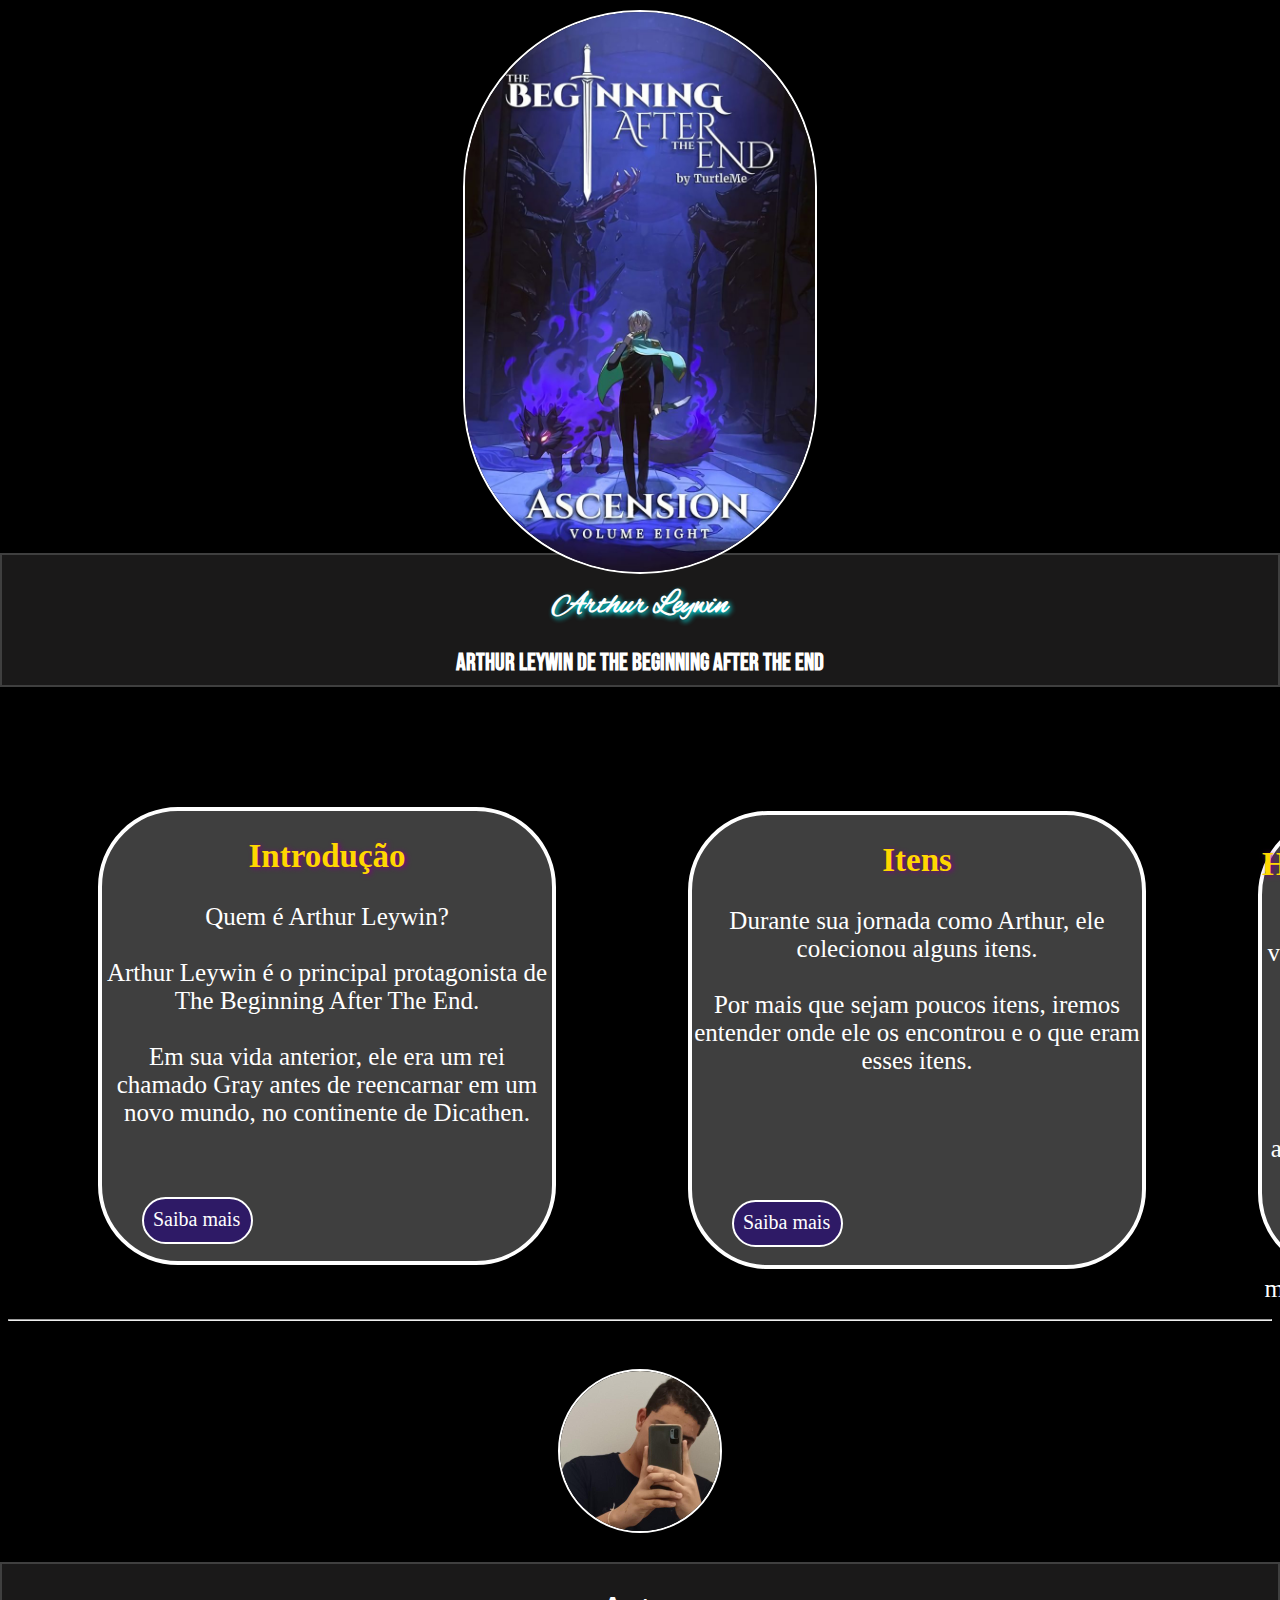
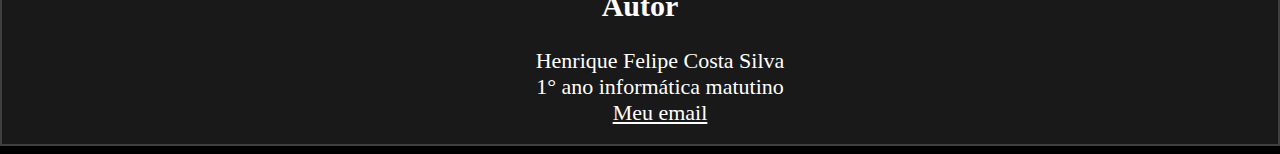
<file: index.html>
<!DOCTYPE html>
<html lang="pt-br">
<head>
    <meta charset="UTF-8">
    <title>Index</title>
    <link href="index.css" rel="stylesheet">
    <link rel="preconnect" href="https://fonts.googleapis.com">
<link rel="preconnect" href="https://fonts.gstatic.com" crossorigin>
<link href="https://fonts.googleapis.com/css2?family=Alex+Brush&family=Bebas+Neue&family=Cinzel+Decorative:wght@400;700;900&family=Comfortaa:wght@300..700&display=swap" rel="stylesheet">
</head>
<body>
    <div id="B2"><img class="B2"src="art5.jpg"></div>
<div id="Topo">
    <div class="A2"><h1 >Arthur Leywin</h1></div>
    <div class="C2"><h2>Arthur Leywin de The Beginning After The End</h2></div>
</div>
<div id="AB">
    <div class="at">
        <h2 class="L">Introdução</h2>
            <p class="p">Quem é Arthur Leywin?<br><br> Arthur Leywin é o principal protagonista de The Beginning After The End.<br><br> Em sua vida anterior, ele era um rei chamado Gray antes de reencarnar em um novo mundo, no continente de Dicathen.</p>
        <a class="p1" href="post1.html">Saiba mais</a>
    </div>
</div>
<div id="AC">
    <div class="at">
        <h2 class="L">Habilidades</h2>
            <p class="p">Em sua nova vida, ele obteve diversas habilidades.<br><br>Ele é um aumentador, possui uma ampla gama de habilidades mágicas e de combate. Utilizando magia e esgrima em conjunto para se aprimorar.<br><br></p>
        <a class="p1" href="post3.html">Saiba mais</a>
    </div>
</div>
</body>
<div id="AD">
    <div class="at">
        <h2 class="L">Itens</h2>
            <p class="p">Durante sua jornada como Arthur, ele colecionou alguns itens.<br><br>Por mais que sejam poucos itens, iremos entender onde ele os encontrou e o que eram esses itens.</p>
        <a class="p12" href="post2.html">Saiba mais</a>
    </div>
</div>
<hr>
    <div id="IMG"><img class="oi"src="file.jpg"></div>
    <div id="id"> 
        <h2 class="h">Autor</h2>
            <ul>
                <li>Henrique Felipe Costa Silva</li>
                <li>1° ano informática matutino</li>
                <li><a class="pi"href="mailto:202415210019@ifba.edu.br">Meu email</a></li>
            </ul>
    </div>
</body>
</html>
</file>
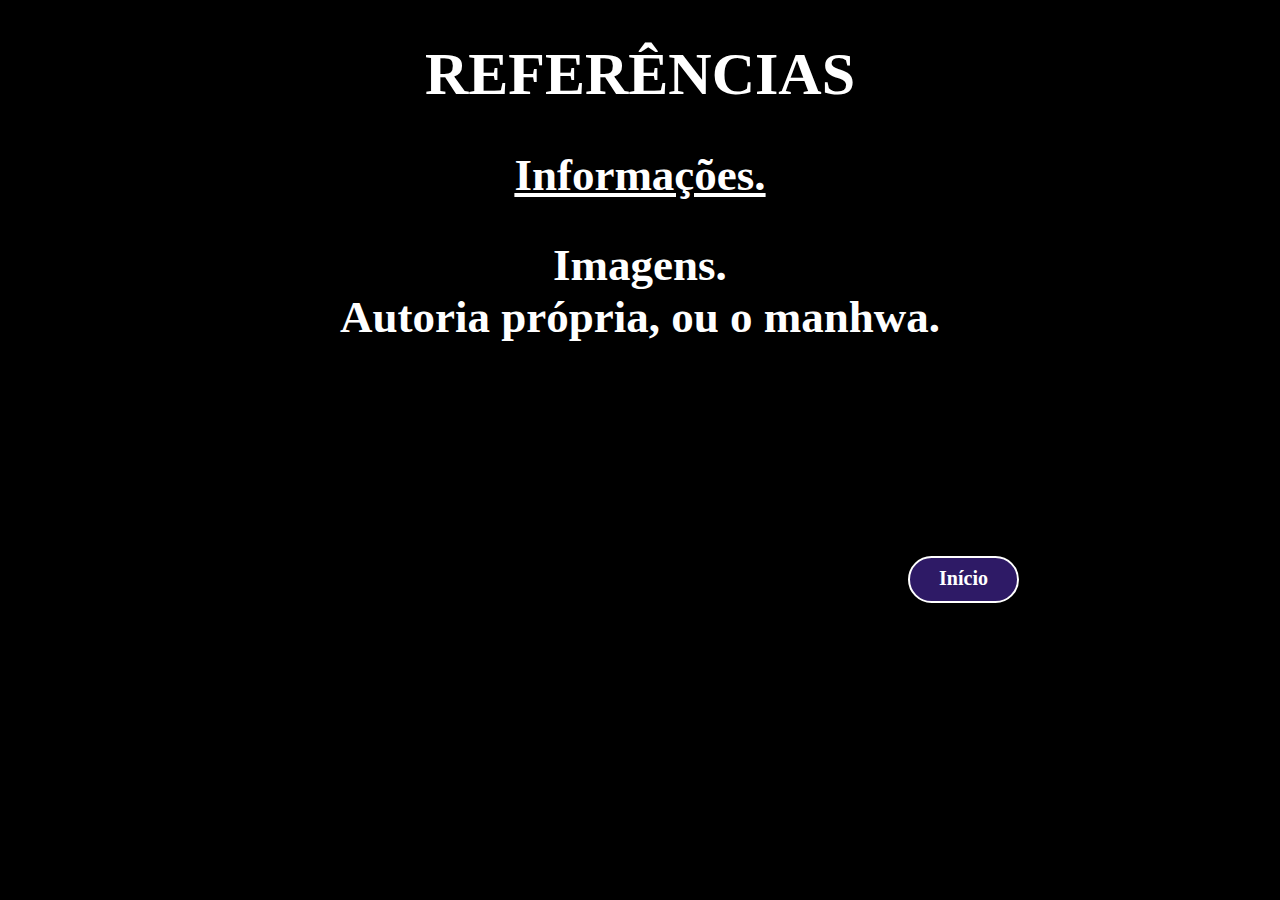
<file: index2.html>
<!DOCTYPE html>
<html lang="pt-br">
<head>
    <meta charset="UTF-8">
    <title>Index</title>
    <link href="index.css" rel="stylesheet">
    <link rel="preconnect" href="https://fonts.googleapis.com">
<link rel="preconnect" href="https://fonts.gstatic.com" crossorigin>
<link href="https://fonts.googleapis.com/css2?family=Alex+Brush&family=Bebas+Neue&family=Cinzel+Decorative:wght@400;700;900&family=Comfortaa:wght@300..700&display=swap" rel="stylesheet">
</head>
<body>
<div id="ref"><h1>REFERÊNCIAS</h1>
<h2><a class="p09" target="_blank" href="https://tbate.fandom.com/wiki/Arthur_Leywin">Informações.</a></h2>
<h2 class="p03">Imagens.<br>Autoria própria, ou o manhwa.</h2>
</div>
<div id="min"><h1 class="min"><a class="p04" href="index.html">Início</a></h1></div>
</body>
</html>
</file>
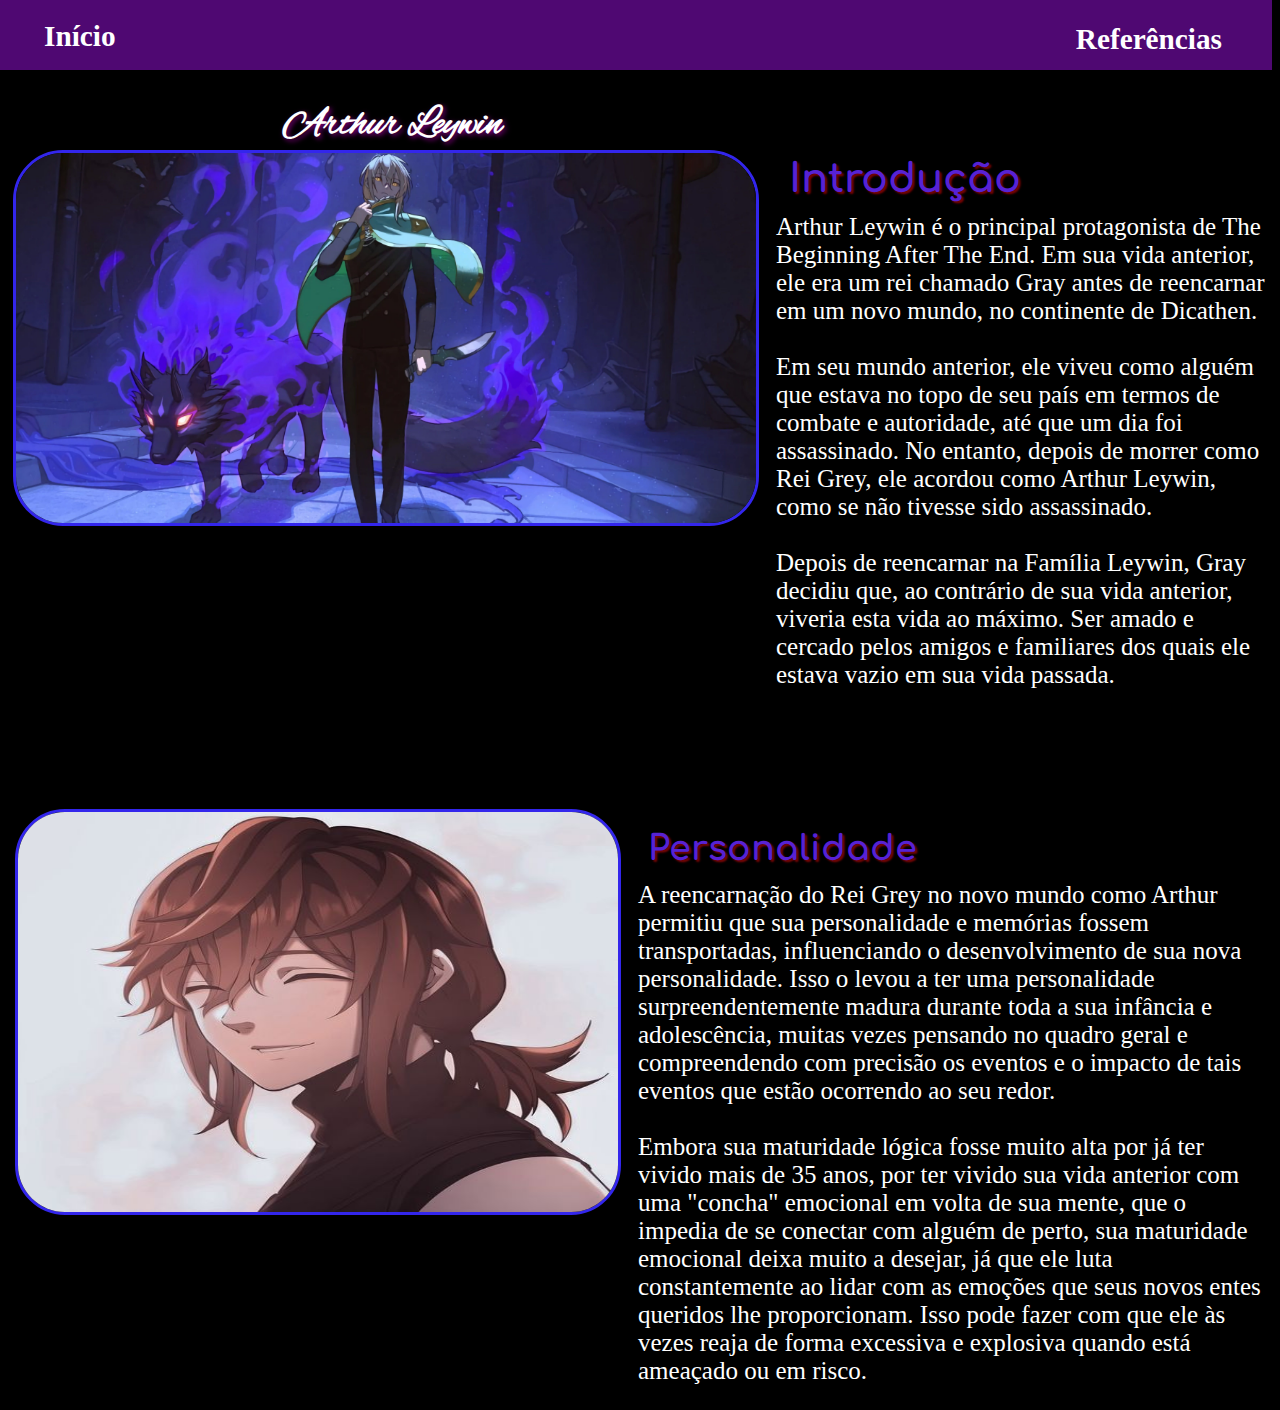
<file: post1.html>
<!DOCTYPE html>
<html lang="pt-br">
<head>
    <meta charset="UTF-8">
    <title>Introdução</title>
    <link href="index.css" rel="stylesheet">
    <link rel="preconnect" href="https://fonts.googleapis.com">
<link rel="preconnect" href="https://fonts.gstatic.com" crossorigin>
<link href="https://fonts.googleapis.com/css2?family=Alex+Brush&family=Bebas+Neue&family=Cinzel+Decorative:wght@400;700;900&family=Comfortaa:wght@300..700&display=swap" rel="stylesheet">
</head>
<body>
<div id="E">
    <a href="index.html" class="G"><h3>Início</h3></a>
    <a href="index2.html" class="G2"><h3>Referências</h3></a>
</div>
<div class="F">
    <h1>Arthur Leywin</h1>
</div>
<div id="A">
        <div class="C"><img class="Arthur"src="art.jpg"></div>
    <div class="B"><h1 >Introdução</h1></div>
    <p class="D"><br>Arthur Leywin é o principal protagonista de The Beginning After The End. Em sua vida anterior, ele era um rei chamado Gray antes de reencarnar em um novo mundo, no continente de Dicathen.<br>
        <br>
        Em seu mundo anterior, ele viveu como alguém que estava no topo de seu país em termos de combate e autoridade, até que um dia foi assassinado. No entanto, depois de morrer como Rei Grey, ele acordou como Arthur Leywin, como se não tivesse sido assassinado.<br>
        <br>
        Depois de reencarnar na Família Leywin, Gray decidiu que, ao contrário de sua vida anterior, viveria esta vida ao máximo. Ser amado e cercado pelos amigos e familiares dos quais ele estava vazio em sua vida passada.</p>      
</div>
<div class="af">
<img class="AAAA"src="AAAAAAAAAAAAAAA.png">
</div>
<div id="perso">
<h1 class="m0">Personalidade</h1>
        <p class="PW">A reencarnação do Rei Grey no novo mundo como Arthur permitiu que sua personalidade e memórias fossem transportadas, influenciando o desenvolvimento de sua nova personalidade. Isso o levou a ter uma personalidade surpreendentemente madura durante toda a sua infância e adolescência, muitas vezes pensando no quadro geral e compreendendo com precisão os eventos e o impacto de tais eventos que estão ocorrendo ao seu redor.<br><br> Embora sua maturidade lógica fosse muito alta por já ter vivido mais de 35 anos, por ter vivido sua vida anterior com uma "concha" emocional em volta de sua mente, que o impedia de se conectar com alguém de perto, sua maturidade emocional deixa muito a desejar, já que ele luta constantemente ao lidar com as emoções que seus novos entes queridos lhe proporcionam. Isso pode fazer com que ele às vezes reaja de forma excessiva e explosiva quando está ameaçado ou em risco.</p>
</div>
</body>
</html>
</file>
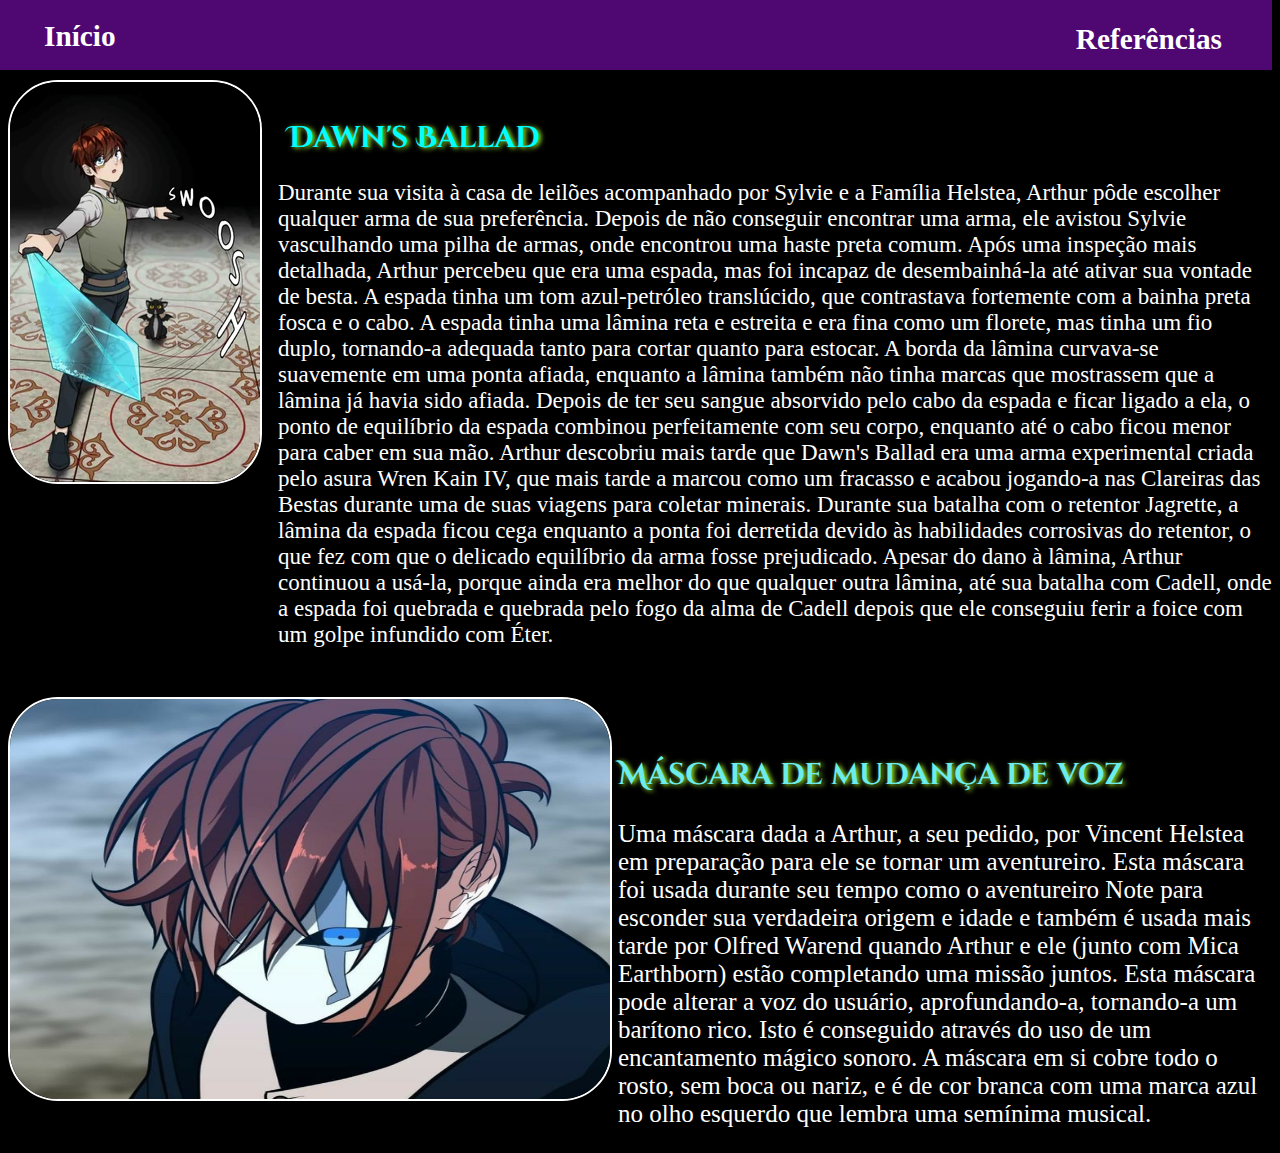
<file: post2.html>
<!DOCTYPE html>
<html lang="pt-br">
<head>
    <meta charset="UTF-8">
    <title>Itens</title>
    <link href="index.css" rel="stylesheet">
    <link rel="preconnect" href="https://fonts.googleapis.com">
<link rel="preconnect" href="https://fonts.gstatic.com" crossorigin>
<link href="https://fonts.googleapis.com/css2?family=Alex+Brush&family=Bebas+Neue&family=Cinzel+Decorative:wght@400;700;900&family=Comfortaa:wght@300..700&display=swap" rel="stylesheet">
</head>
<body>
    <div id="E">
        <a href="index.html" class="G"><h3>Início</h3></a>
        <a href="index2.html" class="G2"><h3>Referências</h3></a>
    </div>
<div id="Z">
    <img id="ok" src="art3.webp">
    <h1 class="pp">Dawn's Ballad</h1>
    <p class="pr"><br><br>Durante sua visita à casa de leilões acompanhado por Sylvie e a Família Helstea, Arthur pôde escolher qualquer arma de sua preferência. Depois de não conseguir encontrar uma arma, ele avistou Sylvie vasculhando uma pilha de armas, onde encontrou uma haste preta comum. Após uma inspeção mais detalhada, Arthur percebeu que era uma espada, mas foi incapaz de desembainhá-la até ativar sua vontade de besta. A espada tinha um tom azul-petróleo translúcido, que contrastava fortemente com a bainha preta fosca e o cabo. A espada tinha uma lâmina reta e estreita e era fina como um florete, mas tinha um fio duplo, tornando-a adequada tanto para cortar quanto para estocar. A borda da lâmina curvava-se suavemente em uma ponta afiada, enquanto a lâmina também não tinha marcas que mostrassem que a lâmina já havia sido afiada. Depois de ter seu sangue absorvido pelo cabo da espada e ficar ligado a ela, o ponto de equilíbrio da espada combinou perfeitamente com seu corpo, enquanto até o cabo ficou menor para caber em sua mão. Arthur descobriu mais tarde que Dawn's Ballad era uma arma experimental criada pelo asura Wren Kain IV, que mais tarde a marcou como um fracasso e acabou jogando-a nas Clareiras das Bestas durante uma de suas viagens para coletar minerais. Durante sua batalha com o retentor Jagrette, a lâmina da espada ficou cega enquanto a ponta foi derretida devido às habilidades corrosivas do retentor, o que fez com que o delicado equilíbrio da arma fosse prejudicado. Apesar do dano à lâmina, Arthur continuou a usá-la, porque ainda era melhor do que qualquer outra lâmina, até sua batalha com Cadell, onde a espada foi quebrada e quebrada pelo fogo da alma de Cadell depois que ele conseguiu ferir a foice com um golpe infundido com Éter.<br><br>
    </p>
    <img src="art4.jpg">
    <h1 class="p0">Máscara de mudança de voz</h1>
    <p class="pk">Uma máscara dada a Arthur, a seu pedido, por Vincent Helstea em preparação para ele se tornar um aventureiro. Esta máscara foi usada durante seu tempo como o aventureiro Note para esconder sua verdadeira origem e idade e também é usada mais tarde por Olfred Warend quando Arthur e ele (junto com Mica Earthborn) estão completando uma missão juntos. Esta máscara pode alterar a voz do usuário, aprofundando-a, tornando-a um barítono rico. Isto é conseguido através do uso de um encantamento mágico sonoro. A máscara em si cobre todo o rosto, sem boca ou nariz, e é de cor branca com uma marca azul no olho esquerdo que lembra uma semínima musical.</p>
</div>

</html>
</file>
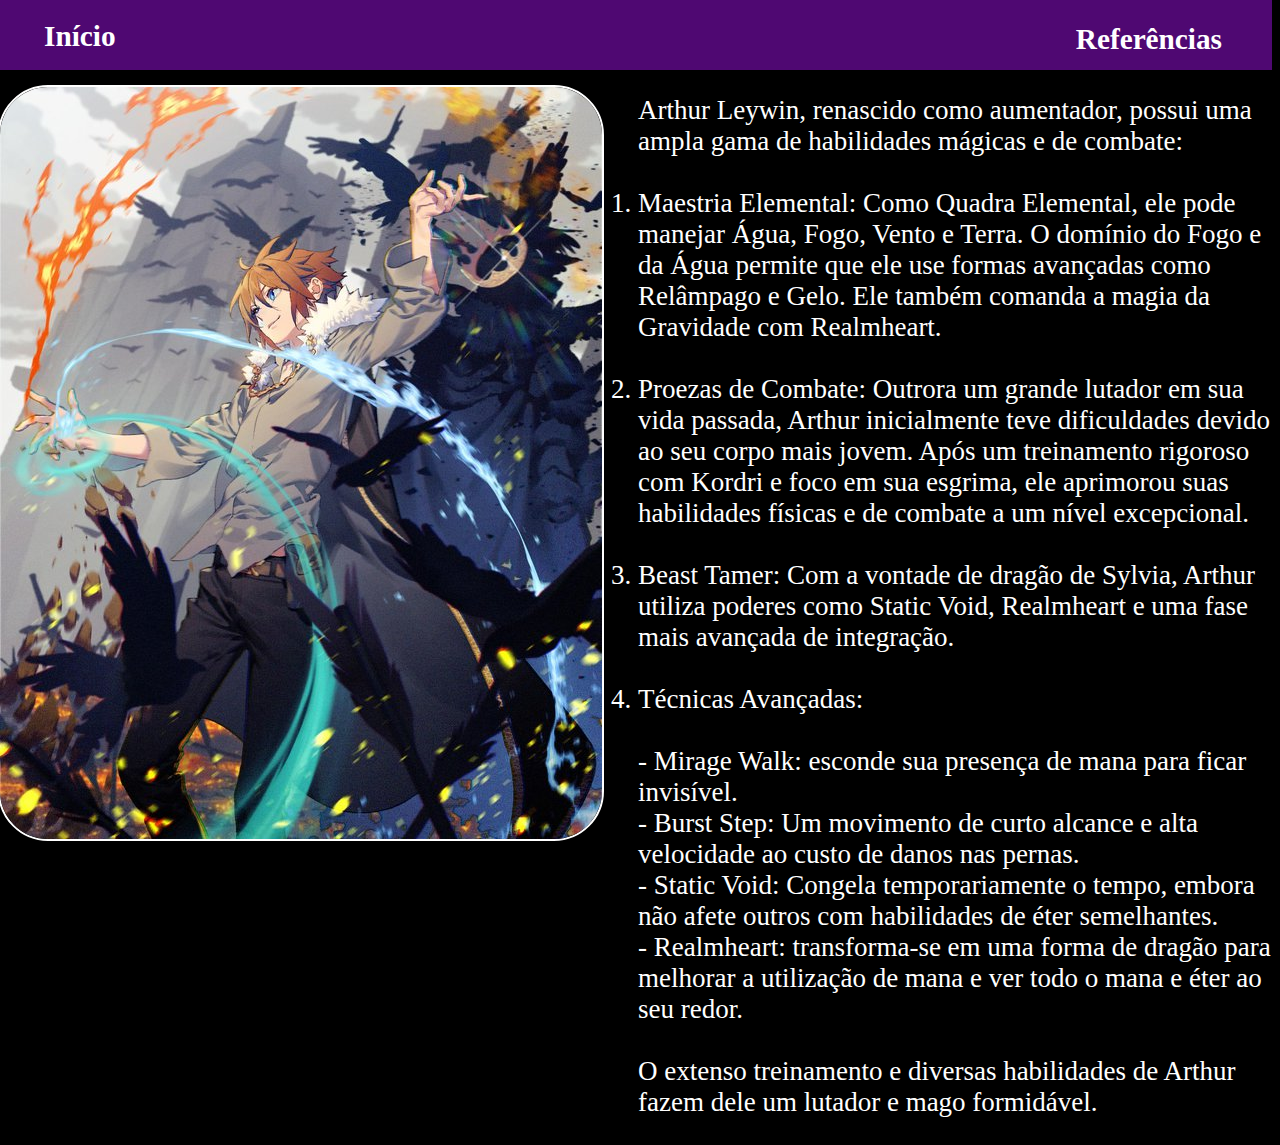
<file: post3.html>
<!DOCTYPE html>
<html lang="pt-br">
<head>
    <meta charset="UTF-8">
    <title>Habilidades</title>
    <link href="index.css" rel="stylesheet">
    <link rel="preconnect" href="https://fonts.googleapis.com">
<link rel="preconnect" href="https://fonts.gstatic.com" crossorigin>
<link href="https://fonts.googleapis.com/css2?family=Alex+Brush&family=Bebas+Neue&family=Cinzel+Decorative:wght@400;700;900&family=Comfortaa:wght@300..700&display=swap" rel="stylesheet">
</head>
<body>
    <div id="E">
        <a href="index.html" class="G"><h3>Início</h3></a>
        <a href="index2.html" class="G2"><h3>Referências</h3></a>
    </div>
<div id="N">
    <img class="n1" src="img1.jpeg">

    <ol class="wtf">Arthur Leywin, renascido como aumentador, possui uma ampla gama de habilidades mágicas e de combate:<br><br>

    <li> Maestria Elemental: Como Quadra Elemental, ele pode manejar Água, Fogo, Vento e Terra. O domínio do Fogo e da Água permite que ele use formas avançadas como Relâmpago e Gelo. Ele também comanda a magia da Gravidade com Realmheart.</li><br>
    
    <li> Proezas de Combate: Outrora um grande lutador em sua vida passada, Arthur inicialmente teve dificuldades devido ao seu corpo mais jovem. Após um treinamento rigoroso com Kordri e foco em sua esgrima, ele aprimorou suas habilidades físicas e de combate a um nível excepcional.</li><br>

    <li> Beast Tamer: Com a vontade de dragão de Sylvia, Arthur utiliza poderes como Static Void, Realmheart e uma fase mais avançada de integração.</li><br>

    <li> Técnicas Avançadas: <br><br>
        - Mirage Walk: esconde sua presença de mana para ficar invisível.<br>
        - Burst Step: Um movimento de curto alcance e alta velocidade ao custo de danos nas pernas.<br>
        - Static Void: Congela temporariamente o tempo, embora não afete outros com habilidades de éter semelhantes.<br>
        - Realmheart: transforma-se em uma forma de dragão para melhorar a utilização de mana e ver todo o mana e éter ao seu redor.<br><br></li> 
     O extenso treinamento e diversas habilidades de Arthur fazem dele um lutador e mago formidável.</ol>
</div>

</html>
</file>
<file: index.css>
body{
    background-color: black;
    color: white;    
}

#Topo{  
    background-color: rgb(26, 25, 25);
    text-align: center;
    height: 120px;
    width: auto;
    margin: -25px -8px auto -8px;
    padding-top: 10px;
    border: 2px, solid rgb(63, 63, 63);
}

.C2{
    font-family: "Bebas Neue", serif;
}
.L{
    color: gold;
    text-shadow: 2px 1px 5px purple;
}

#id{
    background-color: rgb(26, 25, 25);
    text-align: center;
    height: 180px;
    width: auto;
    margin: 25px -8px auto -8px;
    border: 2px, solid rgb(63, 63, 63);
}

.A2{
    text-shadow: 2px 2px 5px aqua;
    font-family: "Alex Brush", serif;
}

.h{
    font-size: 30px;
}

.oi{
   border-radius: 100%;
   width: 160px;
   height: 160px;
   margin-top: 40px;
}

#id li{
    list-style: none;
    font-size: 22px;
}

.pi{
    color: white;
}

#IMG{
    text-align: center;
}

#B2{
    text-align: center;
    margin-top: 10px;
}

.B2{
    width: 350px;
    height: 560px;
    border-radius: 180px;
}

.at{
    height: 450px;
    background-color: rgb(63, 63, 63);
    width: 450px;
    border: 4px solid white;
    border-radius: 80px;
    font-size: 22px;
    color: white;    
}

#AB{
    text-align: center;
    margin-left: 90px;
    margin-top: 120px;
}

#AC{
    text-align: center;
    margin-left: 1250px;
    margin-top: -450px;
    display: flex;
}

#AD{
    text-align: center;
    margin-left: 680px;
    margin-top: -462px;
    display: flex;
}

.p{
    font-size: 25px;
}

.p1{
    text-decoration: none;
    color: white;
    margin-left: 40px;
    margin-top: 70px;
    display: flex;
    background-color: rgb(46, 26, 102);
    width: 89px;
    height: 25px;
    padding: 9px;
    border: 2px solid white;
    font-size: 20px;
    border-radius: 30px;
}

#A{
    display: flex;
    margin: 5px;
    margin-top: 80px;
}

.B{
    margin-top: -100px;
    text-align: left;
    font-size: 20px;
    color: rgb(87, 34, 212);
    margin-left: 30px;
    font-family: "Comfortaa", serif;
    text-shadow: 2px 2px 2px rgb(121, 3, 3);
}

#C{
    text-align: left;
    padding: 5px;
    margin-left: -19px;
}

.D{
    text-align: left;
    margin-top: -45px;
    margin-left: -245px;
    font-size: 25px;
}

#E{
    background-color: rgb(79, 8, 114);
    height: 80px;
    margin-top: -18px;
    margin-left: -15px;
    width: auto;
}
.G{
    margin-left: 50px;
    display: flex;
    font-size: 25px;
    text-decoration: none;
    color: white;
    padding: 1px;
}

.G2{
    margin-right: 50px;
    display: flex;
    font-size: 25px;
    text-decoration: none;
    color: white;
    float: right;
    margin-top: -90px;
}

.F{
    margin-left: 275px;
    margin-top: 30px;
    text-shadow: 2px 2px 5px purple;
    font-family: "Alex Brush", serif;
    font-size: 20px;
}

.wtf{
    margin-left: 590px;
    margin-top: -750px;
    font-size: 27px;
}

.n1{
    margin-top: 15px;
    margin-left: -10px;
    width: 602px;
    height: 752px;
}

img{
    height: 400px;
    width: 600px;
    border-radius: 50px;
    border: 2px solid white;
}

#ok{
    width: 250px;
    height: 400px;
    margin-top: 10px;
}

.pr{
    font-size: 23px;
    display: flex;
    margin-top: -50px;
    margin-left: 270px;
}

.pk{
    font-size: 25px;
    display: flex;
    margin-top: 25px;
    margin-left: 610px;
}

.p12{
    text-decoration: none;
    color: white;
    margin-left: 40px;
    margin-top: 125px;
    display: flex;
    background-color: rgb(46, 26, 102);
    width: 89px;
    height: 25px;
    padding: 9px;
    border: 2px solid white;
    font-size: 20px;
    border-radius: 30px;
}

.pp{
    font-size: 30px;
    display: flex;
    margin-top: -370px;
    margin-left: 280px;
    color: aqua;
    text-shadow: 2px 1px 5px greenyellow;
    font-family: "Cinzel Decorative", serif;
}

.p0{
    font-size: 30px;
    display: flex;
    margin-top: -350px;
    margin-left: 610px;
    color: rgb(109, 236, 236);
    text-shadow: 2px 1px 5px greenyellow;
    font-family: "Cinzel Decorative", serif;
}

hr{
    margin-top: 50px;
}

.Arthur{
    width: 740px;
    height: 370px;
    border: 3px solid rgb(51, 38, 236);
    margin-top: -80px;
}

.PW{
    font-size: 25px;
    margin-left: 630px;
    margin-top: -10px;
}

.m0{
    margin-left: 640px;
    margin-top: -390px;
    font-family: "Comfortaa", serif;
    text-shadow: 2px 2px 2px rgb(122, 5, 5);
    color: rgb(87, 34, 212);
    font-size: 35px;
}

.AAAA{
    margin-top: 90px;
    margin-left: 7px;
    border: 3px solid rgb(51, 38, 236);
}

#ref{
    text-align: center;
    font-size: 30px;
}
.p09{
    color:white;
}
.min{
    text-align: center;
    font-size: 20px;
    background-color: rgb(46, 26, 102);
    width: 89px;
    height: 25px;
    padding: 9px;
    border: 2px solid white;
    border-radius: 30px;
}
#min{
    margin-top: 200px;
    margin-left: 900px;
    display: flex;
}
.p04{
    text-decoration: none;
    color: white;
}
</file>
